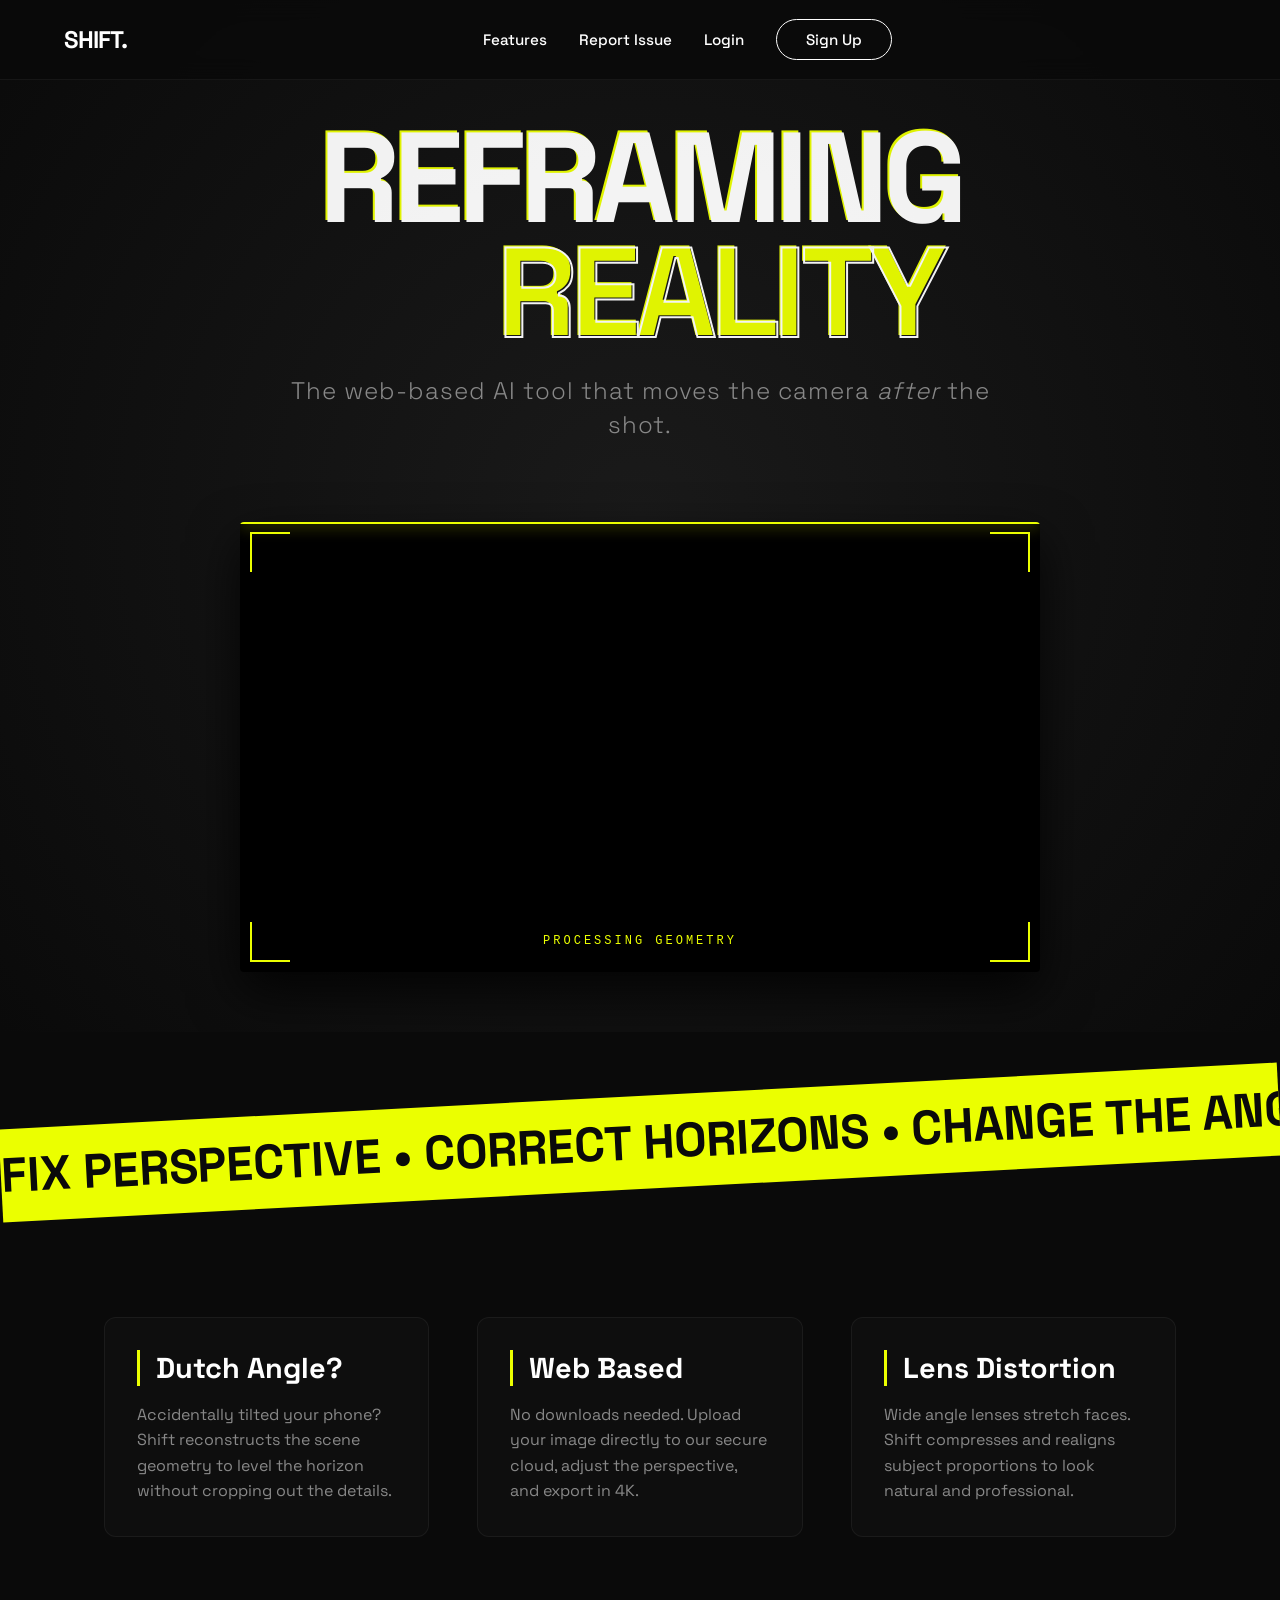
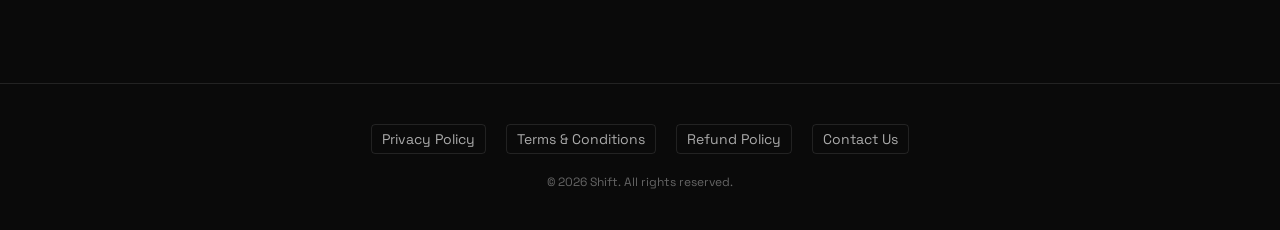
<file: index.html>
<!DOCTYPE html>
<html lang="en">

<head>
    <meta charset="UTF-8">
    <meta name="viewport" content="width=device-width, initial-scale=1.0">
    <link rel="icon" type="image/x-icon" href="fav.ico">
    <title>Shift | Reframe Reality</title>
    <link rel="preconnect" href="https://fonts.googleapis.com">
    <link rel="preconnect" href="https://fonts.gstatic.com" crossorigin>
    <link href="https://fonts.googleapis.com/css2?family=Space+Grotesk:wght@300;500;700&display=swap" rel="stylesheet">
    <link rel="stylesheet" href="https://cdnjs.cloudflare.com/ajax/libs/font-awesome/6.4.0/css/all.min.css">

    <link rel="stylesheet" href="css/landing.css">
</head>

<body>

    <nav>
        <div class="logo">Shift.</div>
        <div class="menu-toggle" id="mobile-menu">
            <i class="fas fa-bars"></i>
        </div>
        <div class="nav-links">
            <a href="#">Features</a>
            <a href="report-issue.html">Report Issue</a>
            <a href="login.html">Login</a>
            <a href="signup.html" class="nav-btn">Sign Up</a>
        </div>
        <div class="overlay" id="nav-overlay"></div>
    </nav>

    <section class="hero">
        <div class="hero-content">
            <h1>Reframing <br><span>Reality</span></h1>
            <p class="tagline">The web-based AI tool that moves the camera <i>after</i> the shot.</p>
        </div>

        <div class="scanner-container">
            <div class="corner tl"></div>
            <div class="corner tr"></div>
            <div class="corner bl"></div>
            <div class="corner br"></div>
            <div class="scan-line"></div>
            <div class="scan-text">PROCESSING GEOMETRY</div>

            <video class="demo-video" autoplay loop muted playsinline>
                <source
                    src="https://res.cloudinary.com/dmi7vzu8w/video/upload/v1767330860/InShot_20251231_115634151_cg657n.mp4"
                    type="video/mp4">
                Your browser does not support the video tag.
            </video>
        </div>

    </section>

    <div class="marquee-wrapper">
        <div class="marquee">
            <div class="marquee-content">
                FIX PERSPECTIVE • CORRECT HORIZONS • CHANGE THE ANGLE • SHIFT YOUR VIEW • BROWSER BASED • NO INSTALL
                REQUIRED •
            </div>
            <!-- Duplicate for smooth seamless loop -->
            <div class="marquee-content" aria-hidden="true">
                FIX PERSPECTIVE • CORRECT HORIZONS • CHANGE THE ANGLE • SHIFT YOUR VIEW • BROWSER BASED • NO INSTALL
                REQUIRED •
            </div>
        </div>
    </div>

    <section class="details">
        <div class="feature">
            <h3>Dutch Angle?</h3>
            <p>Accidentally tilted your phone? Shift reconstructs the scene geometry to level the horizon without
                cropping out the details.</p>
        </div>
        <div class="feature">
            <h3>Web Based</h3>
            <p>No downloads needed. Upload your image directly to our secure cloud, adjust the perspective, and export
                in 4K.</p>
        </div>
        <div class="feature">
            <h3>Lens Distortion</h3>
            <p>Wide angle lenses stretch faces. Shift compresses and realigns subject proportions to look natural and
                professional.</p>
        </div>
    </section>

    <!-- <section class="cta">
        <h2>Get Early Access</h2>
        <p style="color:#888; margin-bottom: 2rem;">We are launching the beta soon. Join the list.</p>
        <div class="input-group">
            <input type="email" placeholder="Enter your email address">
            <button class="btn-submit">Join Waitlist</button>
        </div>
    </section> -->

    <footer
        style="padding: 40px 20px; text-align: center; border-top: 1px solid rgba(255,255,255,0.1); margin-top: 50px; background-color: var(--bg);">
        <div style="margin-bottom: 20px; display: flex; flex-wrap: wrap; justify-content: center; gap: 20px;">
            <a href="privacy.html"
                style="color: #aaa; text-decoration: none; font-size: 14px; padding: 5px 10px; border: 1px solid rgba(255,255,255,0.1); border-radius: 4px; transition: all 0.2s;">Privacy
                Policy</a>
            <a href="terms.html"
                style="color: #aaa; text-decoration: none; font-size: 14px; padding: 5px 10px; border: 1px solid rgba(255,255,255,0.1); border-radius: 4px; transition: all 0.2s;">Terms
                & Conditions</a>
            <a href="refund.html"
                style="color: #aaa; text-decoration: none; font-size: 14px; padding: 5px 10px; border: 1px solid rgba(255,255,255,0.1); border-radius: 4px; transition: all 0.2s;">Refund
                Policy</a>
            <a href="contact.html"
                style="color: #aaa; text-decoration: none; font-size: 14px; padding: 5px 10px; border: 1px solid rgba(255,255,255,0.1); border-radius: 4px; transition: all 0.2s;">Contact
                Us</a>
        </div>
        <p style="color: #666; font-size: 12px;">&copy; 2026 Shift. All rights reserved.</p>
    </footer>

    <script>
        const mobileMenuBtn = document.getElementById('mobile-menu');
        const navLinks = document.querySelector('.nav-links');
        const overlay = document.getElementById('nav-overlay');

        function toggleMenu() {
            navLinks.classList.toggle('active');
            overlay.classList.toggle('active');

            // Icon animation
            const icon = mobileMenuBtn.querySelector('i');
            if (navLinks.classList.contains('active')) {
                icon.classList.remove('fa-bars');
                icon.classList.add('fa-times');
            } else {
                icon.classList.remove('fa-times');
                icon.classList.add('fa-bars');
            }
        }

        mobileMenuBtn.addEventListener('click', toggleMenu);
        overlay.addEventListener('click', toggleMenu);

        // Close menu when clicking a link
        navLinks.querySelectorAll('a').forEach(link => {
            link.addEventListener('click', toggleMenu);
        });
    </script>
</body>

</html>
</file>
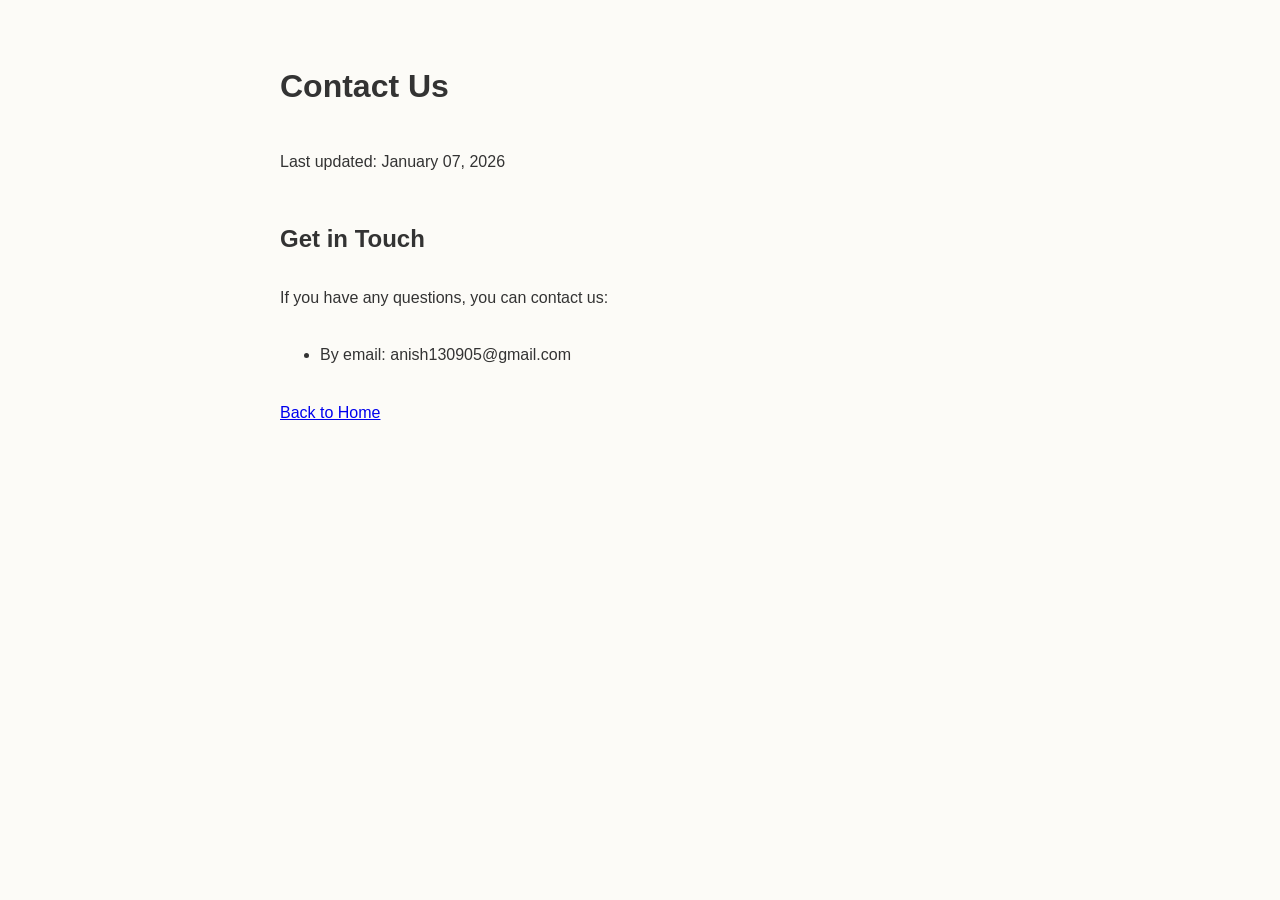
<file: contact.html>
<!DOCTYPE html>
<html lang="en">

<head>
    <meta charset="UTF-8">
    <meta name="viewport" content="width=device-width, initial-scale=1.0">
    <title>Contact Us | Shift.</title>
    <link rel="stylesheet" href="css/global.css">
    <style>
        body {
            padding: 40px;
            max-width: 800px;
            margin: 0 auto;
            line-height: 1.6;
            color: var(--text-main, #333);
            overflow-y: auto;
        }

        h1 {
            margin-bottom: 20px;
        }

        h2 {
            margin-top: 30px;
            margin-bottom: 10px;
        }
    </style>
</head>

<body>
    <h1>Contact Us</h1>
    <p>Last updated: January 07, 2026</p>

    <h2>Get in Touch</h2>
    <p>If you have any questions, you can contact us:</p>

    <ul>
        <li>By email: anish130905@gmail.com</li>
    </ul>

    <p><a href="index.html">Back to Home</a></p>
</body>

</html>
</file>
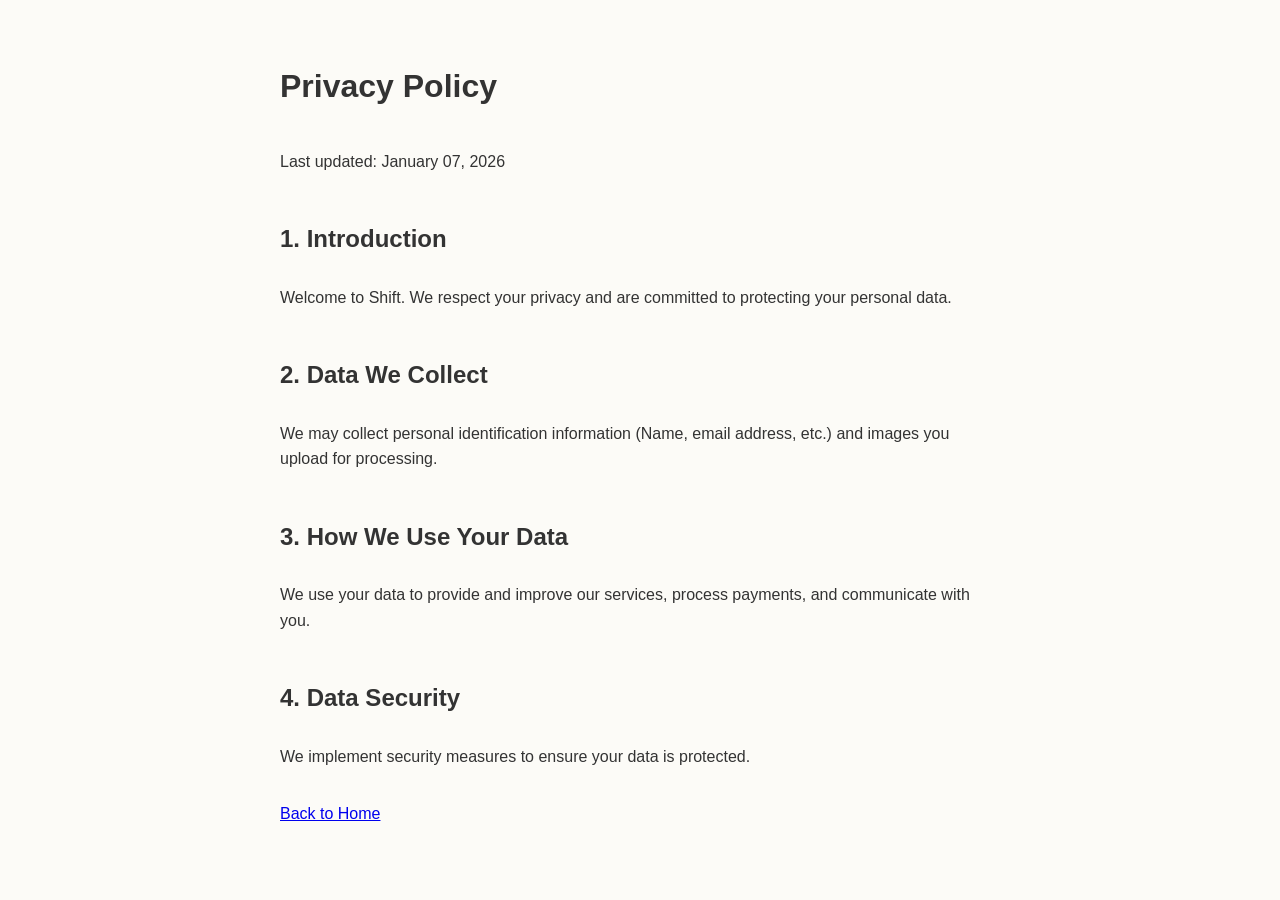
<file: privacy.html>
<!DOCTYPE html>
<html lang="en">

<head>
    <meta charset="UTF-8">
    <meta name="viewport" content="width=device-width, initial-scale=1.0">
    <title>Privacy Policy | Shift.</title>
    <link rel="stylesheet" href="css/global.css">
    <style>
        body {
            padding: 40px;
            max-width: 800px;
            margin: 0 auto;
            line-height: 1.6;
            color: var(--text-main, #333);
            overflow-y: auto;
        }

        h1 {
            margin-bottom: 20px;
        }

        h2 {
            margin-top: 30px;
            margin-bottom: 10px;
        }
    </style>
</head>

<body>
    <h1>Privacy Policy</h1>
    <p>Last updated: January 07, 2026</p>

    <h2>1. Introduction</h2>
    <p>Welcome to Shift. We respect your privacy and are committed to protecting your personal data.</p>

    <h2>2. Data We Collect</h2>
    <p>We may collect personal identification information (Name, email address, etc.) and images you upload for
        processing.</p>

    <h2>3. How We Use Your Data</h2>
    <p>We use your data to provide and improve our services, process payments, and communicate with you.</p>

    <h2>4. Data Security</h2>
    <p>We implement security measures to ensure your data is protected.</p>

    <p><a href="index.html">Back to Home</a></p>
</body>

</html>
</file>
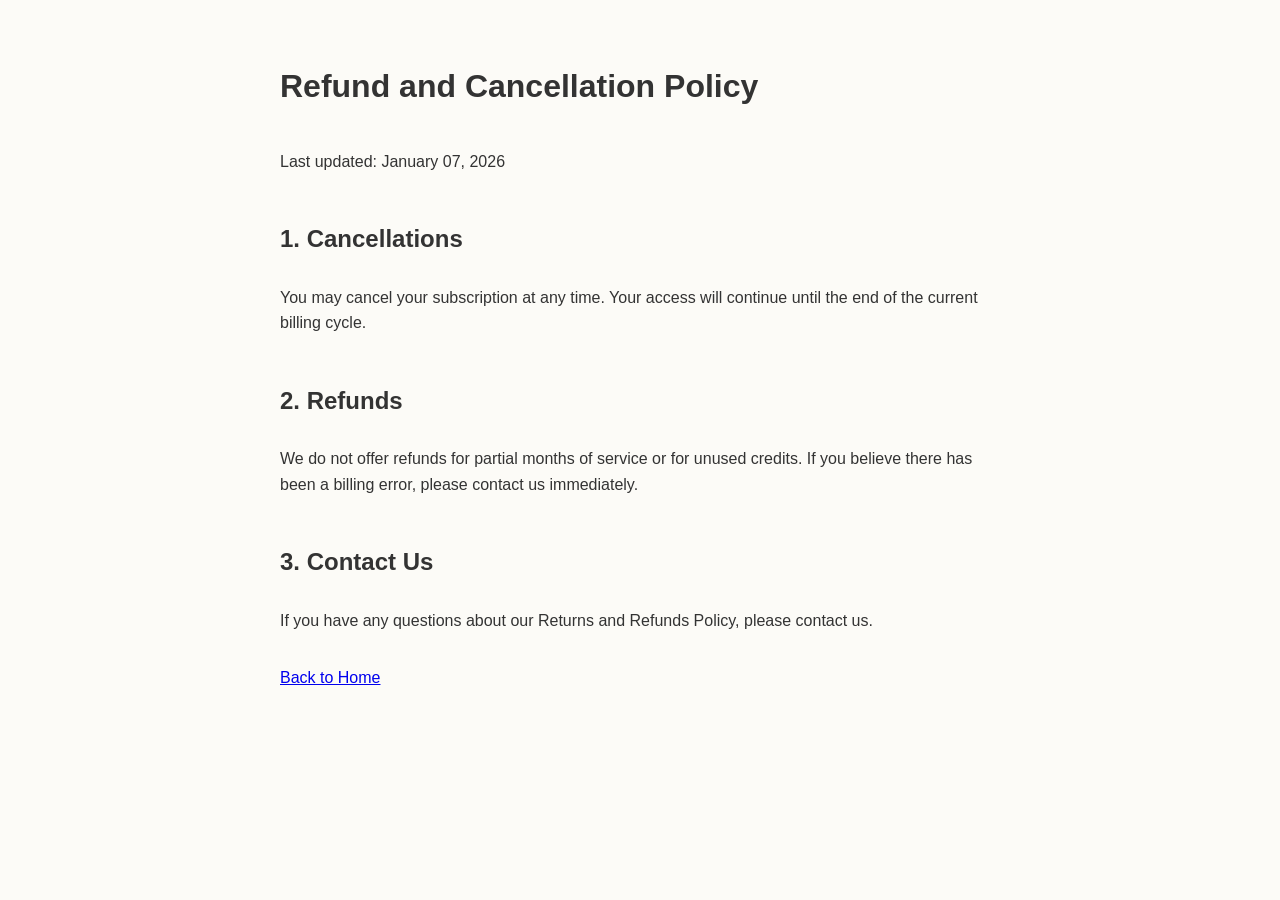
<file: refund.html>
<!DOCTYPE html>
<html lang="en">

<head>
    <meta charset="UTF-8">
    <meta name="viewport" content="width=device-width, initial-scale=1.0">
    <title>Refund Policy | Shift.</title>
    <link rel="stylesheet" href="css/global.css">
    <style>
        body {
            padding: 40px;
            max-width: 800px;
            margin: 0 auto;
            line-height: 1.6;
            color: var(--text-main, #333);
            overflow-y: auto;
        }

        h1 {
            margin-bottom: 20px;
        }

        h2 {
            margin-top: 30px;
            margin-bottom: 10px;
        }
    </style>
</head>

<body>
    <h1>Refund and Cancellation Policy</h1>
    <p>Last updated: January 07, 2026</p>

    <h2>1. Cancellations</h2>
    <p>You may cancel your subscription at any time. Your access will continue until the end of the current billing
        cycle.</p>

    <h2>2. Refunds</h2>
    <p>We do not offer refunds for partial months of service or for unused credits. If you believe there has been a
        billing error, please contact us immediately.</p>

    <h2>3. Contact Us</h2>
    <p>If you have any questions about our Returns and Refunds Policy, please contact us.</p>

    <p><a href="index.html">Back to Home</a></p>
</body>

</html>
</file>
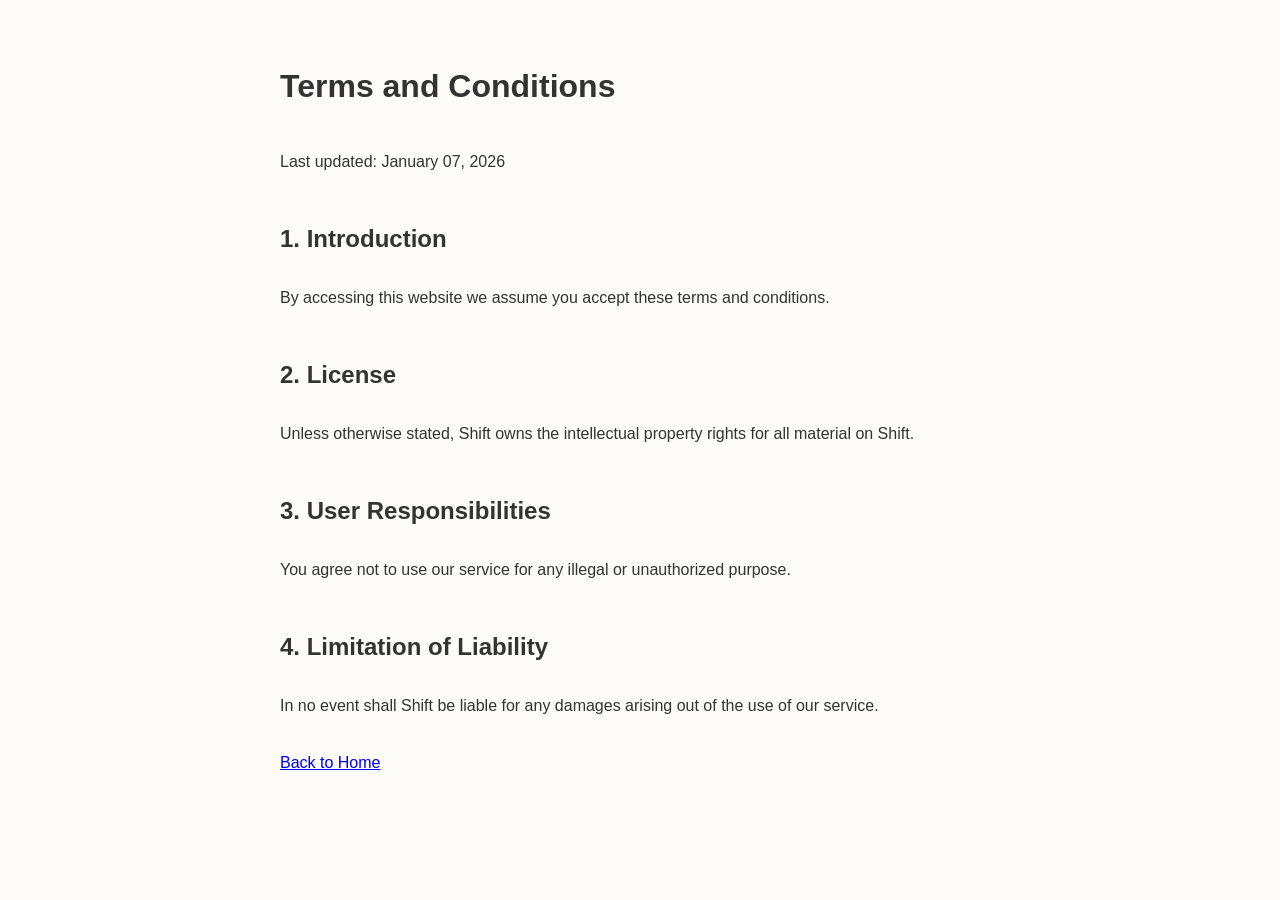
<file: terms.html>
<!DOCTYPE html>
<html lang="en">

<head>
    <meta charset="UTF-8">
    <meta name="viewport" content="width=device-width, initial-scale=1.0">
    <title>Terms and Conditions | Shift.</title>
    <link rel="stylesheet" href="css/global.css">
    <style>
        body {
            padding: 40px;
            max-width: 800px;
            margin: 0 auto;
            line-height: 1.6;
            color: var(--text-main, #333);
            overflow-y: auto;
        }

        h1 {
            margin-bottom: 20px;
        }

        h2 {
            margin-top: 30px;
            margin-bottom: 10px;
        }
    </style>
</head>

<body>
    <h1>Terms and Conditions</h1>
    <p>Last updated: January 07, 2026</p>

    <h2>1. Introduction</h2>
    <p>By accessing this website we assume you accept these terms and conditions.</p>

    <h2>2. License</h2>
    <p>Unless otherwise stated, Shift owns the intellectual property rights for all material on Shift.</p>

    <h2>3. User Responsibilities</h2>
    <p>You agree not to use our service for any illegal or unauthorized purpose.</p>

    <h2>4. Limitation of Liability</h2>
    <p>In no event shall Shift be liable for any damages arising out of the use of our service.</p>

    <p><a href="index.html">Back to Home</a></p>
</body>

</html>
</file>
<file: css/landing.css>
:root {
    --bg: #0a0a0a;
    --text: #ffffff;
    --accent: #ebff00;
    --secondary: #888;
    --angle: -3deg;
    --nav-height: 80px;
}

* {
    margin: 0;
    padding: 0;
    box-sizing: border-box;
}

body {
    background-color: var(--bg);
    color: var(--text);
    font-family: 'Space Grotesk', sans-serif;
    overflow-x: hidden;
    width: 100%;
}

/* --- NAVIGATION --- */
nav {
    display: flex;
    justify-content: space-between;
    align-items: center;
    padding: 0 5%;
    height: var(--nav-height);
    position: fixed;
    width: 100%;
    z-index: 1000;
    background: rgba(10, 10, 10, 0.85);
    backdrop-filter: blur(12px);
    border-bottom: 1px solid rgba(255, 255, 255, 0.05);
}

.logo {
    font-weight: 700;
    font-size: 1.5rem;
    letter-spacing: -1px;
    text-transform: uppercase;
    z-index: 1002;
    position: relative;
}

/* Desktop Nav Links */
.nav-links {
    display: flex;
    align-items: center;
}

.nav-links a {
    color: var(--text);
    text-decoration: none;
    margin-left: 2rem;
    font-size: 0.95rem;
    transition: color 0.3s;
    font-weight: 500;
}

.nav-links a:hover {
    color: var(--accent);
}

.nav-btn {
    margin-left: 2rem;
    border: 1px solid var(--text);
    padding: 0.6rem 1.8rem;
    border-radius: 50px;
    transition: all 0.3s ease;
}

.nav-btn:hover {
    background: var(--accent);
    color: var(--bg);
    border-color: var(--accent);
}

/* Mobile Menu Toggle */
.menu-toggle {
    display: none;
    font-size: 1.5rem;
    color: var(--text);
    cursor: pointer;
    z-index: 1002;
}

/* --- HERO SECTION --- */
.hero {
    min-height: 100vh;
    display: flex;
    flex-direction: column;
    align-items: center;
    justify-content: center;
    position: relative;
    background: radial-gradient(circle at 50% 50%, #1a1a1a 0%, #0a0a0a 100%);
    padding: 120px 20px 60px 20px;
    overflow: hidden;
}

.hero-content {
    text-align: center;
    z-index: 10;
    margin-bottom: 3rem;
    width: 100%;
    max-width: 800px;
}

h1 {
    font-size: clamp(3.5rem, 12vw, 8rem);
    line-height: 0.9;
    text-transform: uppercase;
    letter-spacing: -0.05em;
    text-shadow: 4px 4px 0px transparent, -2px -2px 0px var(--accent);
    opacity: 0.95;
    margin-bottom: 1rem;
}

h1 span {
    display: block;
    transform: translateX(5%);
    color: transparent;
    -webkit-text-stroke: 1px var(--text);
}

@media (min-width: 768px) {
    h1 span {
        -webkit-text-stroke: 2px var(--text);
        transform: translateX(10%);
    }
}

.tagline {
    margin-top: 1.5rem;
    font-size: clamp(1rem, 4vw, 1.5rem);
    color: var(--secondary);
    font-weight: 300;
    letter-spacing: 1px;
    line-height: 1.4;
    max-width: 90%;
    margin-left: auto;
    margin-right: auto;
}

/* --- THE VIDEO SCANNER --- */
.scanner-container {
    width: 100%;
    max-width: 800px;
    aspect-ratio: 16/9;
    position: relative;
    margin-top: 2rem;
    background: #000;
    box-shadow: 0 20px 50px rgba(0, 0, 0, 0.8);
    border-radius: 4px;
    /* Slight rounding looks more app-like */
    overflow: hidden;
}

.demo-video {
    width: 100%;
    height: 100%;
    object-fit: cover;
    opacity: 0.8;
    filter: grayscale(20%) contrast(120%);
}

.corner {
    position: absolute;
    width: 40px;
    height: 40px;
    border: 2px solid var(--accent);
    z-index: 5;
    transition: all 0.3s ease;
}

.scanner-container:hover .corner {
    width: 50px;
    height: 50px;
    box-shadow: 0 0 15px var(--accent);
}

.tl {
    top: 10px;
    left: 10px;
    border-right: none;
    border-bottom: none;
}

.tr {
    top: 10px;
    right: 10px;
    border-left: none;
    border-bottom: none;
}

.bl {
    bottom: 10px;
    left: 10px;
    border-right: none;
    border-top: none;
}

.br {
    bottom: 10px;
    right: 10px;
    border-left: none;
    border-top: none;
}

.scan-line {
    width: 100%;
    height: 2px;
    background: var(--accent);
    box-shadow: 0 0 15px var(--accent);
    position: absolute;
    top: 0;
    z-index: 4;
    animation: scan 3s ease-in-out infinite;
}

.scan-text {
    position: absolute;
    bottom: 20px;
    left: 50%;
    transform: translateX(-50%);
    font-family: monospace;
    color: var(--accent);
    font-size: 0.75rem;
    letter-spacing: 3px;
    background: rgba(0, 0, 0, 0.6);
    padding: 4px 12px;
    border-radius: 4px;
    z-index: 5;
    white-space: nowrap;
}

@keyframes scan {

    0%,
    100% {
        top: 0%;
        opacity: 0;
    }

    10% {
        opacity: 1;
    }

    50% {
        opacity: 1;
    }

    90% {
        top: 100%;
        opacity: 0;
    }
}

/* --- MARQUEE --- */
.marquee-wrapper {
    width: 100%;
    overflow: hidden;
    transform: rotate(var(--angle));
    margin-top: 4rem;
    margin-bottom: 2rem;
    background: var(--accent);
    padding: 1rem 0;
}

.marquee {
    width: 100%;
    white-space: nowrap;
    /* Remove margins that caused overflow */
    transform: none;
    background: transparent;
    padding: 0;
}

.marquee-content {
    display: inline-block;
    font-size: clamp(2rem, 5vw, 3rem);
    color: var(--bg);
    font-weight: 700;
    text-transform: uppercase;
    animation: scroll 20s linear infinite;
}

@keyframes scroll {
    from {
        transform: translateX(0);
    }

    to {
        transform: translateX(-50%);
    }
}

/* --- DETAILS SECTION --- */
.details {
    padding: 6rem 5%;
    max-width: 1200px;
    margin: 0 auto;
    display: grid;
    grid-template-columns: repeat(auto-fit, minmax(280px, 1fr));
    gap: 3rem;
}

.feature {
    background: rgba(255, 255, 255, 0.02);
    padding: 2rem;
    border-radius: 12px;
    transition: transform 0.3s;
    border: 1px solid rgba(255, 255, 255, 0.05);
}

.feature:hover {
    transform: translateY(-5px);
    background: rgba(255, 255, 255, 0.04);
}

.feature h3 {
    font-size: 1.8rem;
    margin-bottom: 1rem;
    border-left: 3px solid var(--accent);
    padding-left: 1rem;
    color: var(--text);
}

.feature p {
    color: var(--secondary);
    line-height: 1.6;
    font-size: 1rem;
}

/* --- CTA --- */
.cta {
    text-align: center;
    padding: 6rem 5%;
    border-top: 1px solid #222;
    background: #0f0f0f;
}

.cta h2 {
    font-size: clamp(2rem, 5vw, 3rem);
    margin-bottom: 1.5rem;
}

.input-group {
    display: inline-flex;
    border: 1px solid var(--secondary);
    padding: 0.4rem;
    border-radius: 50px;
    width: 100%;
    max-width: 500px;
    flex-direction: row;
    background: rgba(255, 255, 255, 0.05);
    transition: border-color 0.3s;
}

.input-group:focus-within {
    border-color: var(--accent);
}

.input-group input {
    background: transparent;
    border: none;
    color: white;
    padding: 1rem 1.5rem;
    flex-grow: 1;
    font-family: inherit;
    outline: none;
    font-size: 1rem;
}

.btn-submit {
    background: var(--text);
    color: var(--bg);
    padding: 0.8rem 2rem;
    font-size: 1rem;
    text-decoration: none;
    font-weight: 700;
    border-radius: 50px;
    border: none;
    cursor: pointer;
    transition: 0.3s;
    white-space: nowrap;
}

.btn-submit:hover {
    background: var(--accent);
    transform: scale(1.02);
}

/* --- MOBILE ADJUSTMENTS --- */
@media (max-width: 768px) {
    .menu-toggle {
        display: block;
    }

    .nav-links {
        position: fixed;
        top: 0;
        right: -100%;
        width: 80%;
        max-width: 300px;
        height: 100vh;
        background: #111;
        flex-direction: column;
        justify-content: center;
        align-items: center;
        transition: 0.4s cubic-bezier(0.4, 0, 0.2, 1);
        box-shadow: -10px 0 30px rgba(0, 0, 0, 0.5);
        z-index: 1001;
        padding-bottom: 2rem;
    }

    .nav-links.active {
        right: 0;
    }

    .nav-links a {
        margin: 1.5rem 0;
        font-size: 1.5rem;
    }

    .nav-btn {
        margin: 1.5rem 0 0 0;
        width: 80%;
        text-align: center;
        padding: 1rem;
    }

    /* Overlay for mobile info */
    .overlay {
        position: fixed;
        top: 0;
        left: 0;
        width: 100%;
        height: 100%;
        background: rgba(0, 0, 0, 0.7);
        z-index: 1000;
        opacity: 0;
        pointer-events: none;
        transition: opacity 0.3s;
        backdrop-filter: blur(4px);
    }

    .overlay.active {
        opacity: 1;
        pointer-events: auto;
    }

    .hero {
        padding-top: 100px;
    }

    .scanner-container {
        width: 100%;
        margin-top: 2rem;
    }

    .details {
        gap: 2rem;
    }

    .feature {
        padding: 1.5rem;
    }

    .input-group {
        flex-direction: column;
        border: none;
        background: transparent;
        padding: 0;
        gap: 1rem;
    }

    .input-group input {
        width: 100%;
        background: rgba(255, 255, 255, 0.08);
        border-radius: 12px;
        text-align: center;
        border: 1px solid transparent;
    }

    .input-group input:focus {
        border-color: var(--accent);
    }

    .btn-submit {
        width: 100%;
        padding: 1rem;
    }
}
</file>
<file: css/global.css>
/* --- global.css --- */
:root {
    /* Light Theme (Default) */
    --bg-color: #fcfbf7;
    --panel-bg: #ffffff;
    --text-main: #333333;
    --text-muted: #666666;
    --border: #e0e0e0;
    --accent-blue: #2d6cdf;
    --accent-red: #ff4f4f;
    --dropdown-bg: #ffffff;
    --dropdown-hover: #f5f5f5;

    --font-family: 'Space Grotesk', sans-serif;
}

[data-theme="dark"] {
    /* "Olivia" Dribbble Inspired Theme */
    --bg-color: #0e1225;
    /* Deepest Navy */
    --panel-bg: #1e2440;
    /* Card Navy */
    --text-main: #ffffff;
    /* Pure White */
    --text-muted: #8b96b5;
    /* Blue-Grey */
    --border: #2e365c;
    /* Muted Blue Border */

    /* Vibrant Accents */
    --accent-blue: #5b6bf9;
    /* Vibrant Royal Blue */
    --accent-red: #f43f5e;
    /* Hot Pink (matching the FAB vibe) */

    --dropdown-bg: #1e2440;
    --dropdown-hover: #2b335a;
}

* {
    box-sizing: border-box;
}

body {
    font-family: var(--font-family);
    background-color: var(--bg-color);
    color: var(--text-main);
    margin: 0;
    padding: 0;
    height: 100vh;
    overflow: hidden;
    display: flex;
    flex-direction: column;
}

/* --- HEADER --- */
header {
    height: 60px;
    display: flex;
    justify-content: space-between;
    align-items: center;
    padding: 0 25px;
    background-color: var(--panel-bg);
    border-bottom: 1px solid var(--border);
    flex-shrink: 0;
    z-index: 100;
}

.logo {
    font-family: 'Space Grotesk', sans-serif;
    font-size: 26px;
    font-weight: 800;
    text-decoration: none;
    color: var(--text-main);
    letter-spacing: -1.5px;
    text-transform: uppercase;
}

.header-right {
    display: flex;
    align-items: center;
    gap: 20px;
}

/* Token Counter */
.token-pill {
    background: var(--panel-bg);
    border: 1px solid var(--border);
    padding: 5px 12px;
    border-radius: 20px;
    font-size: 14px;
    font-weight: 600;
    color: var(--text-main);
    display: flex;
    align-items: center;
    gap: 6px;
    box-shadow: 0 2px 5px rgba(0, 0, 0, 0.05);
}

.token-icon {
    color: #f1c40f;
}

/* Profile & Dropdown */
.profile-container {
    position: relative;
    cursor: pointer;
}

/* Nav Icon Buttons (History, Home, Notifications) */
.nav-icon-btn {
    width: 40px;
    height: 40px;
    border-radius: 50%;
    border: 1px solid var(--border);
    background: var(--panel-bg);
    display: flex;
    align-items: center;
    justify-content: center;
    color: var(--text-main);
    font-size: 18px;
    transition: all 0.2s;
    cursor: pointer;
    text-decoration: none;
}

.nav-icon-btn:hover {
    background: var(--dropdown-hover);
    transform: translateY(-2px);
    box-shadow: 0 4px 10px rgba(0, 0, 0, 0.05);
    color: var(--accent-blue);
}

/* Updated Profile Pill */
.user-pill {
    display: flex;
    align-items: center;
    gap: 10px;
    background: var(--panel-bg);
    /* Clean background */
    padding: 6px 12px 6px 6px;
    /* Optimized padding */
    border-radius: 40px;
    border: 1px solid var(--border);
    cursor: pointer;
    transition: all 0.2s;
}

.user-pill:hover {
    background: var(--dropdown-hover);
    box-shadow: 0 4px 10px rgba(0, 0, 0, 0.05);
}

.user-text {
    display: flex;
    flex-direction: column;
    justify-content: center;
    line-height: 1.2;
}

.user-name {
    font-weight: 700;
    font-size: 14px;
    color: var(--text-main);
}

.user-email {
    font-size: 11px;
    color: var(--text-muted);
}

.avatar {
    width: 32px;
    height: 32px;
    background: #ccc url('https://i.pravatar.cc/150?img=11') center/cover;
    border-radius: 50%;
    margin-right: 8px;
    border: 2px solid white;
}

.dropdown-menu {
    display: none;
    position: absolute;
    top: 45px;
    right: 0;
    background: var(--dropdown-bg);
    width: 180px;
    border-radius: 12px;
    box-shadow: 0 5px 15px rgba(0, 0, 0, 0.1);
    border: 1px solid var(--border);
    overflow: hidden;
    z-index: 1000;
}

.dropdown-menu.active {
    display: block;
}

.dropdown-item {
    padding: 12px 15px;
    display: flex;
    align-items: center;
    gap: 10px;
    color: var(--text-main);
    text-decoration: none;
    font-size: 14px;
    transition: background 0.1s;
}

.dropdown-item:hover {
    background: var(--dropdown-hover);
}

.dropdown-divider {
    height: 1px;
    background: var(--border);
    margin: 0;
}

.text-red {
    color: var(--accent-red);
}

/* --- CONTROLLER --- */
.controller-col {
    background: var(--panel-bg);
    border-radius: 25px;
    border: 1px solid var(--border);
    padding: 20px;
    display: flex;
    flex-direction: column;
    justify-content: space-between;
    height: 100%;
    box-shadow: 0 10px 30px rgba(0, 0, 0, 0.05);
}

.control-grid {
    display: grid;
    grid-template-columns: 50px 1fr;
    grid-template-rows: 1fr 50px;
    gap: 10px;
    width: 100%;
    height: 100%;
    align-items: center;
    justify-items: center;
}

/* Sliders */
.slider-v-wrap {
    grid-row: 1;
    grid-column: 1;
    height: 100%;
    width: 100%;
    display: flex;
    align-items: center;
    justify-content: center;
}

input.v-slider {
    -webkit-appearance: none;
    appearance: none;
    background: #eee;
    height: 8px;
    width: 240px;
    border-radius: 5px;
    outline: none;
    transform: rotate(-90deg);
    cursor: pointer;
}

.slider-h-wrap {
    grid-row: 2;
    grid-column: 2;
    width: 100%;
    display: flex;
    justify-content: center;
}

input.h-slider {
    -webkit-appearance: none;
    appearance: none;
    background: #eee;
    height: 8px;
    width: 90%;
    border-radius: 5px;
    outline: none;
    cursor: pointer;
}

input[type=range]::-webkit-slider-thumb {
    -webkit-appearance: none;
    width: 20px;
    height: 20px;
    background: var(--accent-red);
    border: 3px solid white;
    border-radius: 50%;
    box-shadow: 0 2px 4px rgba(0, 0, 0, 0.2);
}

/* --- 3D DIAL STYLES --- */
.dial-area {
    grid-row: 1;
    grid-column: 2;
    width: 100%;
    height: 100%;
    display: flex;
    justify-content: center;
    align-items: center;
}

.dial-wrapper {
    width: 220px;
    height: 220px;
    position: relative;
    /* Essential for 3D depth */
    perspective: 800px;
}

.dial-ring {
    width: 100%;
    height: 100%;
    border-radius: 50%;
    border: 6px solid var(--accent-blue);
    /* Main color */
    position: absolute;
    /* CRITICAL: Ensures children (the dot) rotate in 3D with the parent */
    transform-style: preserve-3d;
    transition: transform 0.15s ease-out;
    box-shadow: 0 0 20px rgba(45, 108, 223, 0.3);
    /* Glow */
}

/* Fakes 3D thickness */
.dial-ring::after {
    content: '';
    position: absolute;
    top: -6px;
    left: -6px;
    right: -6px;
    bottom: -6px;
    border: 6px solid #1e3a8a;
    /* Darker blue for depth */
    border-radius: 50%;
    transform: translateZ(-8px);
    pointer-events: none;
}

.control-dot {
    width: 24px;
    height: 24px;
    background: var(--accent-red);
    border: 3px solid white;
    border-radius: 50%;
    position: absolute;
    top: 50%;
    left: 50%;
    transform: translate(-50%, -50%);
    box-shadow: 0 2px 5px rgba(0, 0, 0, 0.3);
    pointer-events: auto;
    z-index: 10;
    /* Optional: prevents the dot itself from flattening if you want it to look like a sphere */
    /* transform-style: preserve-3d; */
}

/* Dial Decorations */
.crosshair-v {
    position: absolute;
    left: 50%;
    top: 0;
    bottom: 0;
    width: 1px;
    background: #ddd;
}

.crosshair-h {
    position: absolute;
    top: 50%;
    left: 0;
    right: 0;
    height: 1px;
    background: #ddd;
}

.notch {
    position: absolute;
    top: -6px;
    left: 50%;
    width: 12px;
    height: 12px;
    background: #333;
    transform: translateX(-50%);
    border-radius: 2px;
}

/* Readout */
.readout {
    background: var(--bg-color);
    padding: 15px;
    border-radius: 12px;
    width: 100%;
    font-family: monospace;
    font-size: 14px;
    color: var(--text-muted);
    display: grid;
    grid-template-columns: 1fr 1fr;
    gap: 8px;
    margin-top: 15px;
}

.readout b {
    color: var(--accent-blue);
}

@media (max-width: 900px) {
    body {
        height: auto;
        overflow-y: auto;
    }
}

/* --- Image Overlay Actions --- */
.remove-btn {
    position: absolute;
    top: 10px;
    right: 10px;
    background: rgba(0, 0, 0, 0.6);
    color: white;
    border: none;
    border-radius: 50%;
    width: 30px;
    height: 30px;
    cursor: pointer;
    display: flex;
    align-items: center;
    justify-content: center;
    transition: background 0.2s;
    z-index: 10;
}

.remove-btn:hover {
    background: var(--accent-red);
}

.result-actions {
    position: absolute;
    bottom: 20px;
    left: 50%;
    transform: translateX(-50%);
    display: flex;
    gap: 15px;
    background: rgba(255, 255, 255, 0.9);
    padding: 10px 20px;
    border-radius: 50px;
    box-shadow: 0 5px 15px rgba(0, 0, 0, 0.2);
    z-index: 10;
}

.action-btn {
    background: var(--panel-bg);
    border: 1px solid var(--border);
    color: var(--text-main);
    width: 40px;
    height: 40px;
    border-radius: 50%;
    cursor: pointer;
    display: flex;
    align-items: center;
    justify-content: center;
    font-size: 16px;
    transition: all 0.2s;
}

.action-btn:hover {
    background: var(--accent-blue);
    color: white;
    transform: translateY(-2px);
    box-shadow: 0 2px 5px rgba(0, 0, 0, 0.1);
}

/* --- SUBSCRIBE BUTTON --- */
.subscribe-btn {
    background: linear-gradient(135deg, #6366f1, #a855f7, #ec4899);
    border: none;
    border-radius: 20px;
    padding: 8px 16px;
    color: white;
    font-weight: 700;
    font-size: 14px;
    cursor: pointer;
    display: flex;
    align-items: center;
    gap: 8px;
    transition: transform 0.2s, box-shadow 0.2s;
    box-shadow: 0 4px 15px rgba(168, 85, 247, 0.4);
    font-family: var(--font-family);
}

.subscribe-btn:hover {
    transform: translateY(-2px);
    box-shadow: 0 6px 20px rgba(168, 85, 247, 0.6);
}



/* Plan Icons */
.plan-icon {
    width: 28px;
    height: 28px;
    border-radius: 6px;
    flex-shrink: 0;
}

.icon-blue {
    background: #3b82f6;
}

.icon-yellow {
    background: #eab308;
}

.icon-red {
    background: #ef4444;
}

/* Pricing Grid */
.pricing-grid {
    display: flex;
    flex-wrap: wrap;
    justify-content: center;
    gap: 25px;
    padding: 20px 0;
}

.pricing-card {
    background: var(--bg-color);
    border: 2px solid var(--border);
    /* Default */
    border-radius: 20px;
    padding: 35px;
    display: flex;
    flex-direction: column;
    position: relative;
    transition: transform 0.2s, box-shadow 0.2s;
    flex: 1 1 300px;
    /* Reduced to fit 3-up more easily */
    min-width: 280px;
    /* Ensure they don't get too small */
    max-width: 400px;
}

.pricing-card:hover {
    transform: translateY(-5px);
    box-shadow: 0 10px 30px rgba(0, 0, 0, 0.1);
}

/* Card Accents - Full Border */
.card-blue {
    border-color: #3b82f6;
}

.card-yellow {
    border-color: #eab308;
}

.card-red {
    border-color: #ef4444;
}

/* Popular Tag */
.popular-tag {
    position: absolute;
    top: -12px;
    left: 50%;
    transform: translateX(-50%);
    background: #eab308;
    color: black;
    font-size: 10px;
    font-weight: 800;
    padding: 4px 12px;
    border-radius: 12px;
    text-transform: uppercase;
    letter-spacing: 1px;
    box-shadow: 0 2px 5px rgba(0, 0, 0, 0.1);
}

/* Card Content */
.card-header {
    display: flex;
    align-items: center;
    gap: 10px;
    margin-bottom: 15px;
}

.emoji-icon {
    font-size: 24px;
}

.card-header h3 {
    margin: 0;
    font-size: 22px;
    /* Slightly larger */
    color: var(--text-main);
    font-weight: 600;
}

.price {
    font-size: 42px;
    /* Bigger */
    font-weight: 700;
    color: var(--text-main);
    margin-bottom: 5px;
    letter-spacing: -1px;
}

.price span {
    font-size: 16px;
    font-weight: 400;
    color: var(--text-muted);
    letter-spacing: normal;
}

.limit {
    font-size: 15px;
    font-weight: 700;
    color: #3b82f6;
    /* Distinct blue like screenshot */
    margin-bottom: 5px;
}

.math-note {
    font-size: 13px;
    color: var(--text-muted);
    font-style: italic;
    margin: 5px 0 20px 0;
}

.features {
    list-style: none;
    padding: 0;
    margin: 0 0 20px 0;
    flex-grow: 1;
}

.features li {
    display: flex;
    align-items: center;
    gap: 12px;
    margin-bottom: 12px;
    font-size: 15px;
    color: #555;
    /* Slightly darker */
}

.features li i {
    color: #3b82f6;
    /* Checkmarks are blue */
    font-size: 12px;
}

.positioning {
    font-style: italic;
    text-align: center;
    margin-bottom: 25px;
    color: var(--text-main);
    font-weight: 600;
    font-size: 16px;
}

/* Plan Buttons */
.plan-btn {
    width: 100%;
    padding: 12px;
    border-radius: 8px;
    font-weight: 700;
    cursor: pointer;
    font-family: var(--font-family);
    transition: all 0.2s;
    border: none;
}

.plan-btn:hover {
    transform: translateY(-2px);
    box-shadow: 0 4px 12px rgba(0, 0, 0, 0.15);
}

/* Outline Button Revert */
.btn-blue-outline {
    background: transparent;
    border: 2px solid #3b82f6;
    color: #3b82f6;
}

.btn-blue-outline:hover {
    background: #eff6ff;
    color: #3b82f6;
}

.btn-yellow {
    background: #eab308;
    color: black;
}

.btn-yellow:hover {
    background: #ca8a04;
}

.btn-red {
    background: #ef4444;
    color: white;
}

.btn-red:hover {
    background: #dc2626;
    color: white;
}

/* Dark Mode Adjustments */
[data-theme="dark"] .pricing-card {
    background: var(--panel-bg);
    border-color: var(--border);
    box-shadow: 0 10px 30px rgba(0, 0, 0, 0.4);
}

[data-theme="dark"] .btn-blue-outline {
    border-color: var(--accent-blue);
    color: var(--accent-blue);
}

[data-theme="dark"] .btn-blue-outline:hover {
    background: var(--accent-blue);
    color: white;
}

/* --- PROFILE PAGE --- */
.profile-main-container {
    max-width: 1000px;
    margin: 0 auto;
    width: 100%;
    padding: 20px;
    overflow-y: auto;
    height: calc(100vh - 60px);
}

.profile-card {
    background: var(--panel-bg);
    border: 1px solid var(--border);
    border-radius: 20px;
    overflow: hidden;
    margin-bottom: 25px;
    box-shadow: 0 5px 15px rgba(0, 0, 0, 0.05);
}

.cover-wrapper {
    height: 200px;
    width: 100%;
    background-color: #ddd;
    position: relative;
    overflow: hidden;
}

.cover-image {
    width: 100%;
    height: 100%;
    object-fit: cover;
}

.profile-info-bar {
    padding: 0 30px 25px 30px;
    position: relative;
    display: flex;
    justify-content: space-between;
    align-items: flex-end;
    margin-top: -50px;
    flex-wrap: wrap;
    gap: 20px;
}

.profile-identity {
    display: flex;
    align-items: flex-end;
    gap: 20px;
}

.avatar-large {
    width: 120px;
    height: 120px;
    border-radius: 50%;
    border: 4px solid var(--panel-bg);
    background: #ccc;
    object-fit: cover;
    box-shadow: 0 4px 10px rgba(0, 0, 0, 0.1);
}

.user-details {
    padding-bottom: 5px;
    margin-top: 60px;
}

.user-details h1 {
    margin: 0;
    font-size: 28px;
    color: var(--text-main);
    font-weight: 700;
}

.user-handle {
    margin: 0;
    color: var(--text-muted);
    font-size: 16px;
    font-weight: 500;
}

.profile-actions {
    padding-bottom: 10px;
    display: flex;
    gap: 10px;
}

.stats-grid {
    display: grid;
    grid-template-columns: repeat(auto-fit, minmax(200px, 1fr));
    gap: 20px;
    margin-bottom: 25px;
}

.stat-card {
    background: var(--panel-bg);
    border: 1px solid var(--border);
    padding: 20px;
    border-radius: 15px;
    display: flex;
    align-items: center;
    gap: 15px;
    transition: transform 0.2s;
}

.stat-card:hover {
    transform: translateY(-2px);
}

.stat-icon {
    width: 50px;
    height: 50px;
    border-radius: 12px;
    display: flex;
    align-items: center;
    justify-content: center;
    font-size: 24px;
    color: white;
    flex-shrink: 0;
}

.stat-info h4 {
    margin: 0 0 5px 0;
    font-size: 14px;
    color: var(--text-muted);
    font-weight: 500;
}

.stat-info p {
    margin: 0;
    font-size: 22px;
    font-weight: 700;
    color: var(--text-main);
}

.bg-purple {
    background: linear-gradient(135deg, #a855f7, #9333ea);
}

.bg-blue {
    background: linear-gradient(135deg, #3b82f6, #2563eb);
}

.bg-green {
    background: linear-gradient(135deg, #22c55e, #16a34a);
}

/* History Section */
.history-section h2 {
    color: var(--text-main);
    margin: 0 0 20px 0;
    font-size: 20px;
}

/* --- MOBILE RESPONSIVENESS --- */
@media (max-width: 600px) {

    /* Header Adjustments */
    header {
        padding: 0 15px;
        height: 55px;
    }

    .logo {
        font-size: 20px;
    }

    .header-right {
        gap: 8px;
    }

    /* Compact Subscribe Button */
    .subscribe-btn {
        padding: 8px;
        border-radius: 50%;
        width: 36px;
        height: 36px;
        justify-content: center;
    }

    .subscribe-btn span,
    .subscribe-btn text {
        display: none;
        /* Attempt to hide text nodes if wrapped, otherwise font-size fix */
    }

    .subscribe-btn {
        font-size: 0;
        /* Hides text */
    }

    .subscribe-btn i {
        font-size: 14px;
        /* Show icon */
        margin: 0;
    }

    /* Compact Token Pill */
    .token-pill {
        padding: 4px 10px;
        font-size: 12px;
    }

    /* Compact User Profile */
    .user-pill {
        padding: 4px;
        /* Just around avatar */
        border: none;
        /* Cleaner look on mobile */
        background: transparent;
    }

    .user-pill:hover {
        background: transparent;
    }

    .user-text {
        display: none;
    }

    .avatar {
        margin: 0;
        width: 36px;
        height: 36px;
    }

    .chevron-icon {
        display: none;
    }

    /* Hide History/Home text labels if any existed, ensure buttons are sized right */
    .nav-icon-btn {
        width: 36px;
        height: 36px;
        font-size: 16px;
    }

    /* Profile Page Mobile adjustments */
    .profile-info-bar {
        flex-direction: column;
        align-items: center;
        text-align: center;
        margin-top: -60px;
        padding-bottom: 20px;
    }

    .profile-identity {
        flex-direction: column;
        align-items: center;
        gap: 10px;
    }

    .user-details {
        margin-top: 10px;
        padding-bottom: 0;
    }

    .profile-actions {
        width: 100%;
        justify-content: center;
    }
}


/* History Card specific actions (Global) */
.history-card .card-actions {
    display: flex;
    gap: 10px;
    margin-top: 10px;
}

.history-btn {
    height: 40px;
    border-radius: 8px;
    display: flex;
    align-items: center;
    justify-content: center;
    cursor: pointer;
    transition: all 0.2s;
    font-size: 14px;
    font-family: var(--font-family);
    border: 1px solid transparent;
}

.history-btn.btn-download {
    width: 40px;
    background: var(--panel-bg);
    border-color: var(--border);
    color: var(--text-main);
    flex-shrink: 0;
}

.history-btn.btn-download:hover {
    background: var(--dropdown-hover);
    color: var(--accent-blue);
    border-color: var(--accent-blue);
}

.history-btn.btn-edit {
    flex-grow: 1;
    background: var(--accent-blue);
    color: white;
    font-weight: 600;
}

.history-btn.btn-edit:hover {
    background: #4a8df8;
    transform: translateY(-1px);
    box-shadow: 0 4px 10px rgba(45, 108, 223, 0.2);
}
</file>
